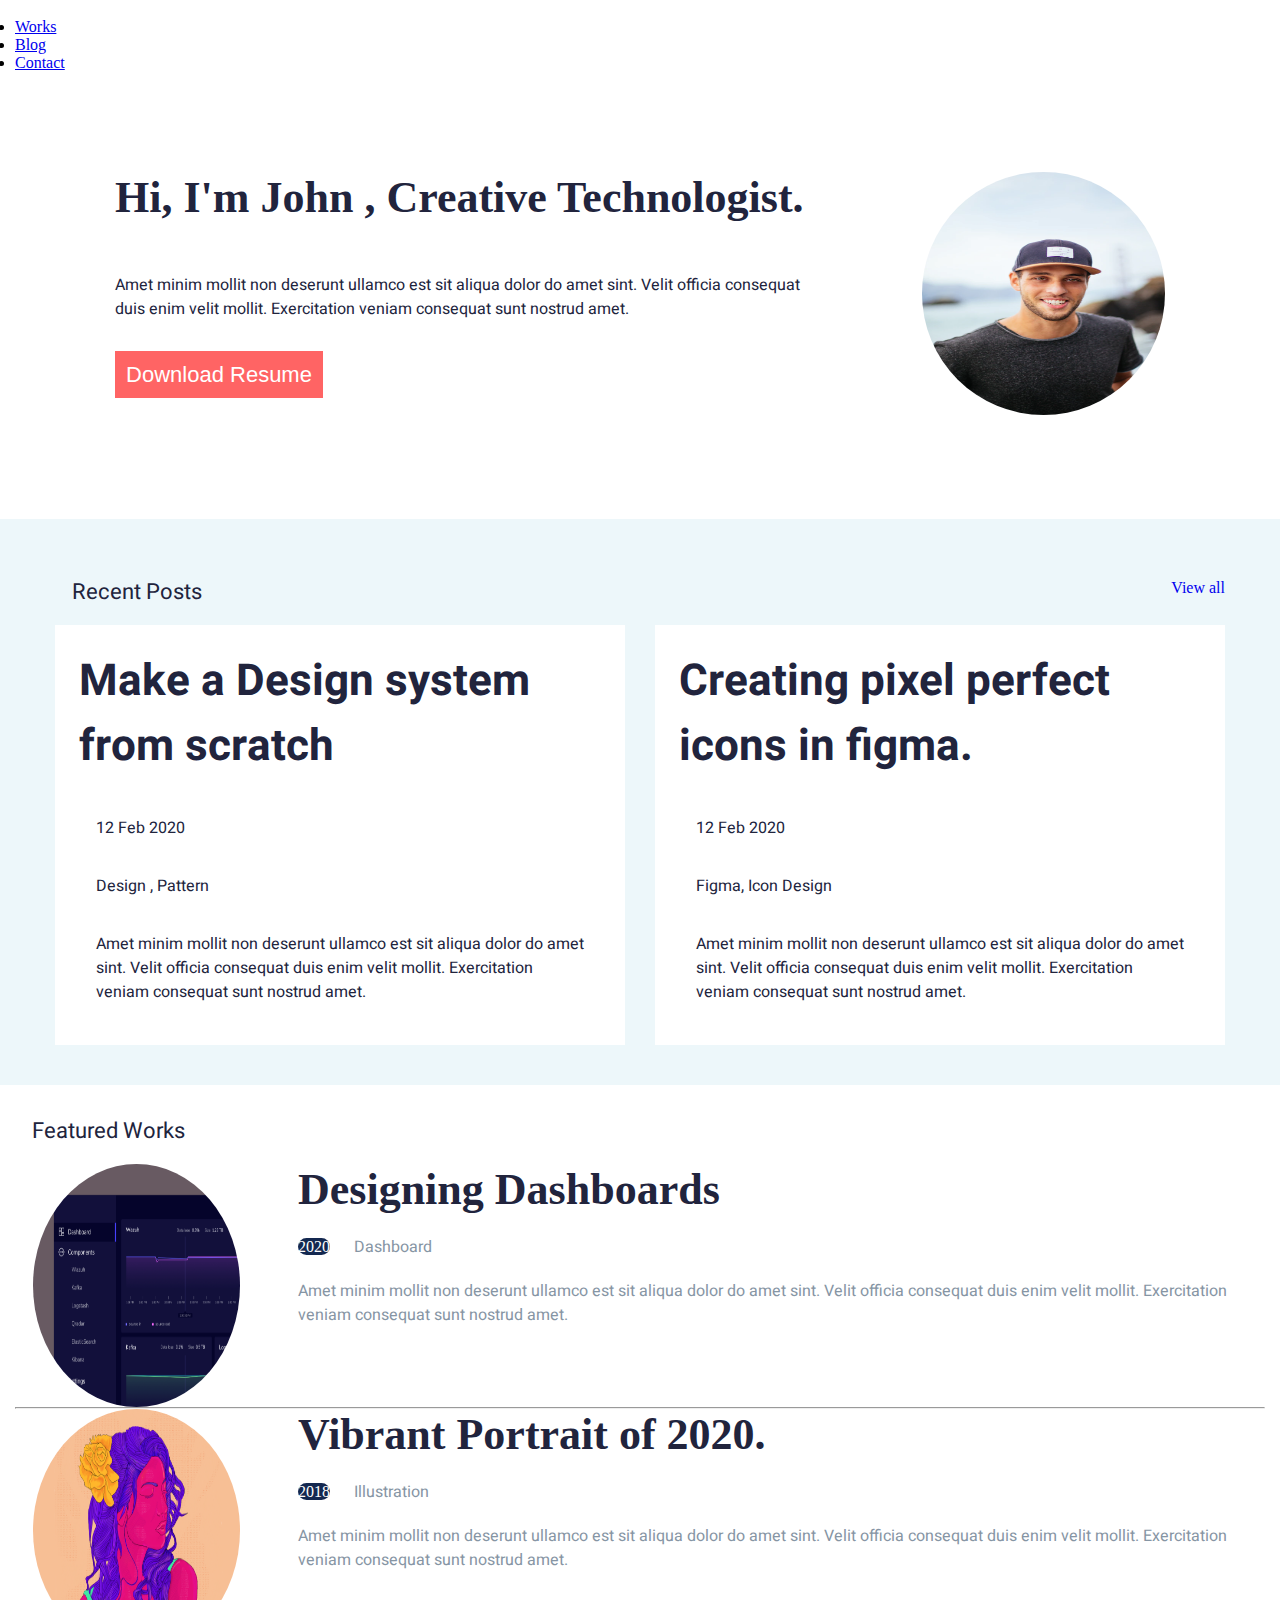
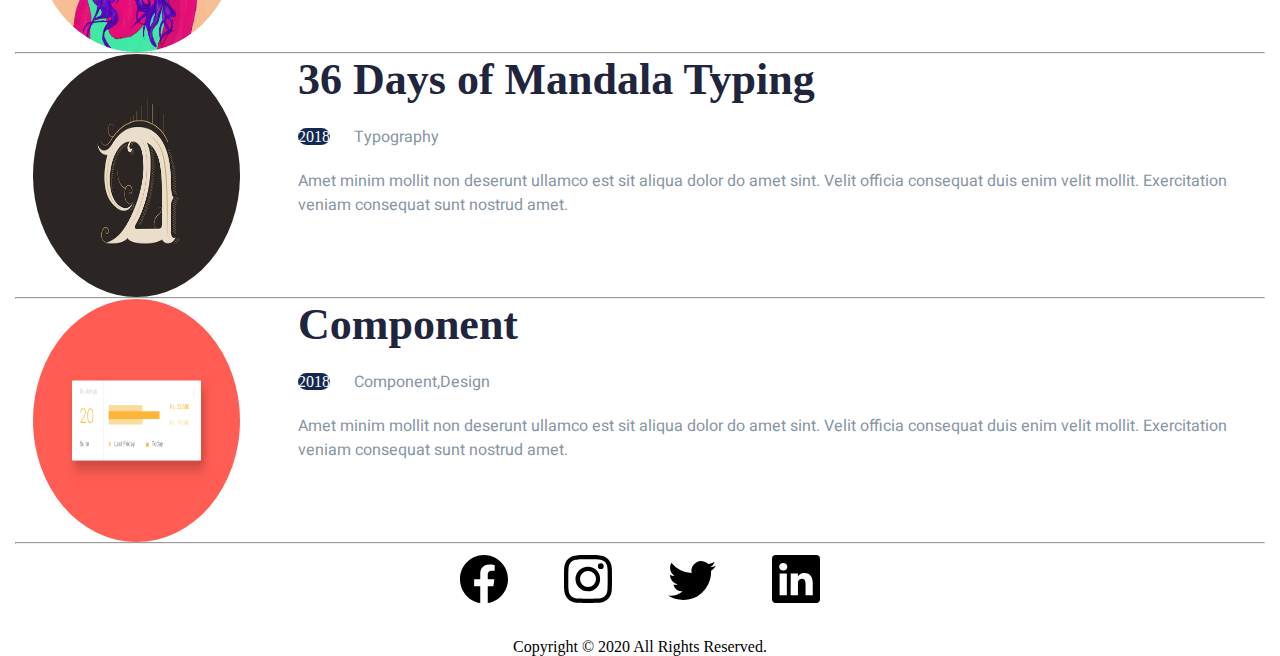
<file: index.html>
<!DOCTYPE html>
<html lang="en">

<head>
    <meta charset="UTF-8" />
    <meta name="viewport" content="width=device-width, initial-scale=1.0" />
    <title>Document</title>
    <link href="https://cdn.jsdelivr.net/npm/bootstrap@5.3.1/dist/css/bootstrap.min.css" rel="stylesheet"
        integrity="sha384-4bw+/aepP/YC94hEpVNVgiZdgIC5+VKNBQNGCHeKRQN+PtmoHDEXuppvnDJzQIu9" crossorigin="anonymous">
</head>
<link href="https://fonts.googleapis.com/css2?family=Heebo:wght@100;300;500;600;800&display=swap" rel="stylesheet">
<link rel="stylesheet" href="/css/style.css">

<body>
    <!-- section for navbar start-->
    <nav class="navbar navbar-expand-lg navbar-light">
        <div class="container justify-content-end">
            <button class="navbar-toggler justify-content-end" type="button" data-bs-toggle="collapse"
                data-bs-target="#navbarSupportedContent" aria-controls="navbarSupportedContent" aria-expanded="false"
                aria-label="Toggle navigation">
                <span class="navbar-toggler-icon"></span>
            </button>
            <div class="collapse navbar-collapse justify-content-end" id="navbarSupportedContent">
                <ul class="navbar-nav ml-auto">
                    <li class="nav-item active">
                        <a href="/work.html" aria-page="current" class="nav-link fs-4">Works</a>
                    </li>
                    <li class="nav-item active">
                        <a href="/index.html" aria-page="current" class="nav-link fs-4">Blog</a>
                    </li>
                    <li class="nav-item active">
                        <a href="#" aria-page="current" class="nav-link fs-4">Contact</a>
                    </li>
                </ul>
            </div>
        </div>
    </nav>
    <!-- section for navbar end -->

    <!-- hero section start -->
    <div class="hero">
        <div class="container">
            <div class="hero__wrapper">
                <div class="hero__content">
                        <h1>Hi, I'm John , Creative Technologist.</h1>
                        <p class="intro">
                            Amet minim mollit non deserunt ullamco est sit aliqua dolor do amet sint. Velit officia consequat
                            duis enim velit mollit. Exercitation veniam consequat sunt nostrud amet.</p>
                        <button class="download">Download Resume</button>
                </div>
                <div class="hero__img">
                    <img src="images/img-2.png" class="image" alt="person">
                </div>
            </div>
        </div>
    </div>
   

    <!-- hero section end -->

    <!-- Recent post section start -->
    <div class="new-section">
        <div class="container">
            <div class="posts">
                <p class="true">Recent
                    Posts</p>
                <a href="#">View
                    all</a>
            </div>
            <div class="new-section_wrapper "> <!-- Corrected class name -->
                <div class="new-section__left">
                    <h2>Make a Design system from scratch</h2>
                    <div class="d-flex justify-content-left">
                        <p class="no">12 Feb 2020</p>
                        <p class="letters">Design , Pattern</p>
                    </div>

                    <p>Amet minim mollit non deserunt ullamco est sit aliqua dolor do amet sint. Velit officia consequat
                        duis enim velit mollit. Exercitation veniam consequat sunt nostrud amet.</p>
                </div>

                <!-- You might want to close the row here or add another column if needed -->

                <div class="new-section__right">
                    <h2>Creating pixel perfect icons in figma.</h2>
                    <div class="d-flex justify-content-left">
                        <p class="no">12 Feb 2020</p>
                        <p class="letters">Figma, Icon Design</p>
                    </div>

                    <p>Amet minim mollit non deserunt ullamco est sit aliqua dolor do amet sint. Velit officia consequat
                        duis enim velit mollit. Exercitation veniam consequat sunt nostrud amet.</p>
                </div>
            </div>
        </div>
    </div>

    <!-- Recent post section end -->

    <!-- work section start -->

    <div class="container">
        <p class="work">Featured Works</p>
        <div class="tasks">
            <img src="/images/img-3.png" class="stock col-4 rounded-3" alt="stocks">
            <div class="design flex-column">
                <h2 class="title">Designing Dashboards</h2>
                <div class="row d-inline-block px-3">
                    <span class="date">2020</span>

                    <span class="para">
                        Dashboard</span>
                </div>
                <p class="para">Amet minim mollit non deserunt ullamco est sit aliqua dolor do
                    amet sint. Velit
                    officia consequat
                    duis enim velit mollit. Exercitation veniam consequat sunt nostrud amet.</p>
            </div>
        </div>
        <hr>
        <div class="tasks">
            <img src="/images/img-4.png" class="stock col-4 rounded-3" alt="stocks">
            <div class="design flex-column">
                <h2 class="title">Vibrant Portrait of 2020.</h2>
                <div class="row d-inline-block px-3">
                    <span class="date">2018</span>

                    <span class="para">
                        Illustration</span>
                </div>
                <p class="para">Amet minim mollit non deserunt ullamco est sit aliqua dolor do
                    amet sint. Velit
                    officia consequat
                    duis enim velit mollit. Exercitation veniam consequat sunt nostrud amet.</p>
            </div>
        </div>
        <hr>
        <div class="tasks">
            <img src="/images/img-5.png" class="stock col-4 rounded-3" alt="stocks">
            <div class="design flex-column">
                <h2 class="title">36 Days of Mandala Typing</h2>
                <div class="row d-inline-block px-3">
                    <span class="date">2018</span>
                    <span class=" para">
                        Typography</span>
                </div>
                <p class="para">Amet minim mollit non deserunt ullamco est sit aliqua dolor do
                    amet sint. Velit
                    officia consequat
                    duis enim velit mollit. Exercitation veniam consequat sunt nostrud amet.</p>
            </div>
        </div>
        <hr>
        <div class="tasks">
            <img src="/images/img-6.png" class="stock col-4 rounded-3" alt="stocks">
            <div class="design flex-column">
                <h2 class="title">Component</h2>
                <div class="row d-inline-block px-3">
                    <span class="date">2018</span>
                    <span class="para">
                        Component,Design</span>
                </div>
                <p class="para">Amet minim mollit non deserunt ullamco est sit aliqua dolor do
                    amet sint. Velit
                    officia consequat
                    duis enim velit mollit. Exercitation veniam consequat sunt nostrud amet.</p>
            </div>
        </div>
        <hr>
    </div>


    <!-- work section end -->

    <!-- section for footer start -->
    <footer>
        <div class="icons">
            <section class="icon">
                <svg xmlns="http://www.w3.org/2000/svg" fill="currentColor" class="facebook" viewBox="0 0 16 16">
                    <path
                        d="M16 8.049c0-4.446-3.582-8.05-8-8.05C3.58 0-.002 3.603-.002 8.05c0 4.017 2.926 7.347 6.75 7.951v-5.625h-2.03V8.05H6.75V6.275c0-2.017 1.195-3.131 3.022-3.131.876 0 1.791.157 1.791.157v1.98h-1.009c-.993 0-1.303.621-1.303 1.258v1.51h2.218l-.354 2.326H9.25V16c3.824-.604 6.75-3.934 6.75-7.951z" />
                </svg>
                <svg xmlns="http://www.w3.org/2000/svg" class="instagram" fill="currentColor" viewBox="0 0 16 16">
                    <path
                        d="M8 0C5.829 0 5.556.01 4.703.048 3.85.088 3.269.222 2.76.42a3.917 3.917 0 0 0-1.417.923A3.927 3.927 0 0 0 .42 2.76C.222 3.268.087 3.85.048 4.7.01 5.555 0 5.827 0 8.001c0 2.172.01 2.444.048 3.297.04.852.174 1.433.372 1.942.205.526.478.972.923 1.417.444.445.89.719 1.416.923.51.198 1.09.333 1.942.372C5.555 15.99 5.827 16 8 16s2.444-.01 3.298-.048c.851-.04 1.434-.174 1.943-.372a3.916 3.916 0 0 0 1.416-.923c.445-.445.718-.891.923-1.417.197-.509.332-1.09.372-1.942C15.99 10.445 16 10.173 16 8s-.01-2.445-.048-3.299c-.04-.851-.175-1.433-.372-1.941a3.926 3.926 0 0 0-.923-1.417A3.911 3.911 0 0 0 13.24.42c-.51-.198-1.092-.333-1.943-.372C10.443.01 10.172 0 7.998 0h.003zm-.717 1.442h.718c2.136 0 2.389.007 3.232.046.78.035 1.204.166 1.486.275.373.145.64.319.92.599.28.28.453.546.598.92.11.281.24.705.275 1.485.039.843.047 1.096.047 3.231s-.008 2.389-.047 3.232c-.035.78-.166 1.203-.275 1.485a2.47 2.47 0 0 1-.599.919c-.28.28-.546.453-.92.598-.28.11-.704.24-1.485.276-.843.038-1.096.047-3.232.047s-2.39-.009-3.233-.047c-.78-.036-1.203-.166-1.485-.276a2.478 2.478 0 0 1-.92-.598 2.48 2.48 0 0 1-.6-.92c-.109-.281-.24-.705-.275-1.485-.038-.843-.046-1.096-.046-3.233 0-2.136.008-2.388.046-3.231.036-.78.166-1.204.276-1.486.145-.373.319-.64.599-.92.28-.28.546-.453.92-.598.282-.11.705-.24 1.485-.276.738-.034 1.024-.044 2.515-.045v.002zm4.988 1.328a.96.96 0 1 0 0 1.92.96.96 0 0 0 0-1.92zm-4.27 1.122a4.109 4.109 0 1 0 0 8.217 4.109 4.109 0 0 0 0-8.217zm0 1.441a2.667 2.667 0 1 1 0 5.334 2.667 2.667 0 0 1 0-5.334z" />
                </svg>
                <svg xmlns="http://www.w3.org/2000/svg" fill="currentColor" class="twitter" viewBox="0 0 16 16">
                    <path
                        d="M5.026 15c6.038 0 9.341-5.003 9.341-9.334 0-.14 0-.282-.006-.422A6.685 6.685 0 0 0 16 3.542a6.658 6.658 0 0 1-1.889.518 3.301 3.301 0 0 0 1.447-1.817 6.533 6.533 0 0 1-2.087.793A3.286 3.286 0 0 0 7.875 6.03a9.325 9.325 0 0 1-6.767-3.429 3.289 3.289 0 0 0 1.018 4.382A3.323 3.323 0 0 1 .64 6.575v.045a3.288 3.288 0 0 0 2.632 3.218 3.203 3.203 0 0 1-.865.115 3.23 3.23 0 0 1-.614-.057 3.283 3.283 0 0 0 3.067 2.277A6.588 6.588 0 0 1 .78 13.58a6.32 6.32 0 0 1-.78-.045A9.344 9.344 0 0 0 5.026 15z" />
                </svg>
                <svg xmlns="http://www.w3.org/2000/svg" fill="currentColor" class="linkedin" viewBox="0 0 16 16">
                    <path
                        d="M0 1.146C0 .513.526 0 1.175 0h13.65C15.474 0 16 .513 16 1.146v13.708c0 .633-.526 1.146-1.175 1.146H1.175C.526 16 0 15.487 0 14.854V1.146zm4.943 12.248V6.169H2.542v7.225h2.401zm-1.2-8.212c.837 0 1.358-.554 1.358-1.248-.015-.709-.52-1.248-1.342-1.248-.822 0-1.359.54-1.359 1.248 0 .694.521 1.248 1.327 1.248h.016zm4.908 8.212V9.359c0-.216.016-.432.08-.586.173-.431.568-.878 1.232-.878.869 0 1.216.662 1.216 1.634v3.865h2.401V9.25c0-2.22-1.184-3.252-2.764-3.252-1.274 0-1.845.7-2.165 1.193v.025h-.016a5.54 5.54 0 0 1 .016-.025V6.169h-2.4c.03.678 0 7.225 0 7.225h2.4z" />
                </svg>
            </section>
        </div>
        <div class="text">
            Copyright © 2020 All Rights Reserved.
        </div>
    </footer>

    <!-- section for footer ends -->
    <script src="https://code.jquery.com/jquery-3.6.0.min.js"
        integrity="sha384-KyZXEAg3QhqLMpG8r+Knujsl5/3pQIz5z6U5TJ+1O4f2aaRaEVRc3E9R9Ez0xw4p2"
        crossorigin="anonymous"></script>
    <script src="https://cdn.jsdelivr.net/npm/@popperjs/core@2.11.6/dist/umd/popper.min.js"
        integrity="sha384-oBqDVmMz9ATKxIep9tiCxS/Z9fNfEXiDAYTujMAeBAsjFuCZSmKbSSUnQlmh/jp3"
        crossorigin="anonymous"></script>
    <script src="https://cdn.jsdelivr.net/npm/bootstrap@5.2.3/dist/js/bootstrap.min.js"
        integrity="sha384-cuYeSxntonz0PPNlHhBs68uyIAVpIIOZZ5JqeqvYYIcEL727kskC66kF92t6Xl2V"
        crossorigin="anonymous"></script>
</body>

</html>
</file>
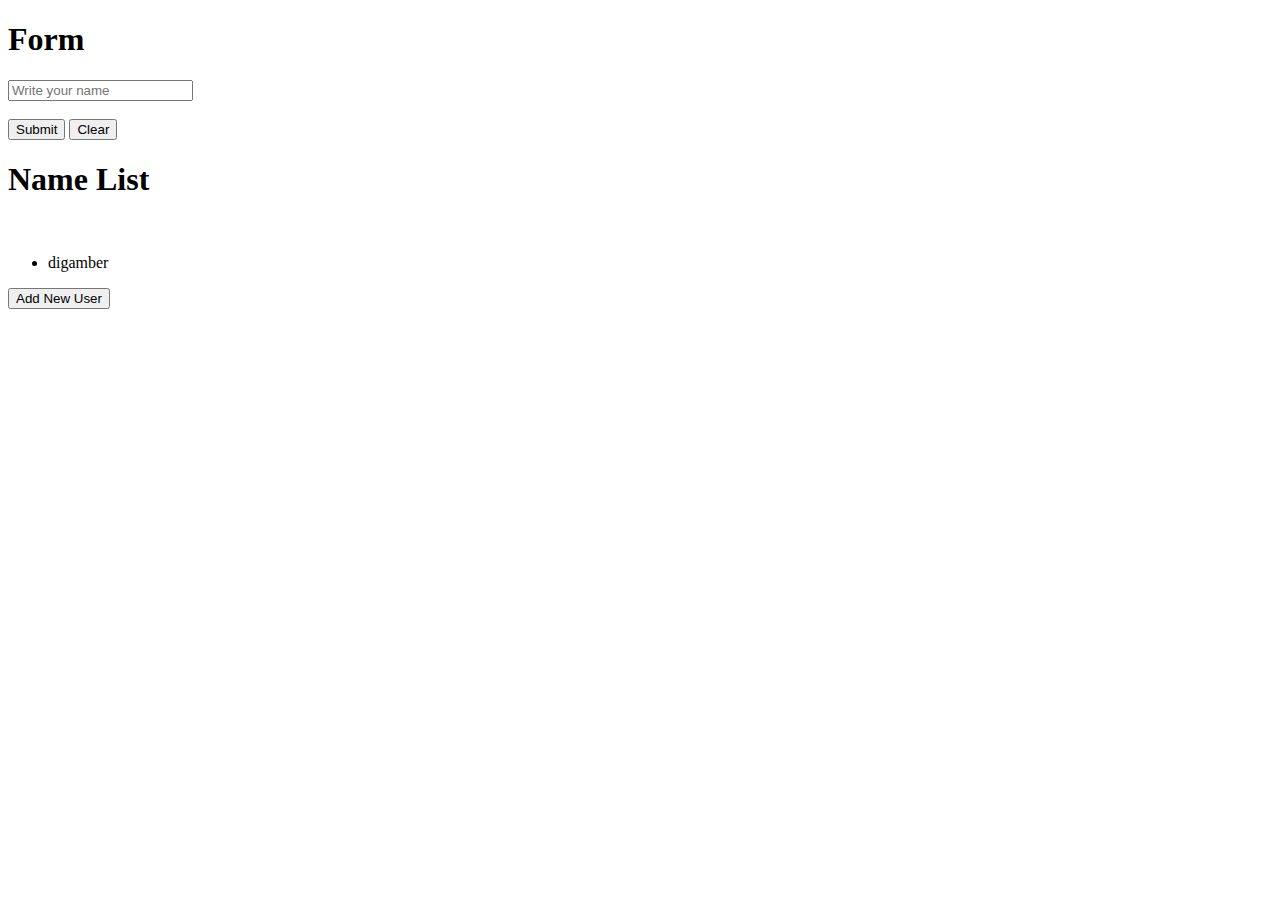
<file: index1.html>
<!DOCTYPE html>
<html lang="en">
<head>
    <meta charset="UTF-8">
    <meta name="viewport" content="width=device-width, initial-scale=1.0">
    <script src="./index.js"></script>
    <title>Document</title>
</head>
<body>

    <h1>Form</h1>
    <form id="form">
        <input type="text" placeholder="Write your name" class="name">
        <br><br>        
        <input type="submit" id="submitButton">
        <button class="clearButton">Clear</button>     
    </form>
    <h1>Name List</h1>
    <div class="list">
    </div>


    <br />
    <div class="user-list">
        <ul class="user-list__list-of-users">
            <!--<li class="user-list__user"></li>-->
        </ul>
        <button class="user-list__add-new-user">Add New User</button>
    </div>

</body>
</html>
</file>
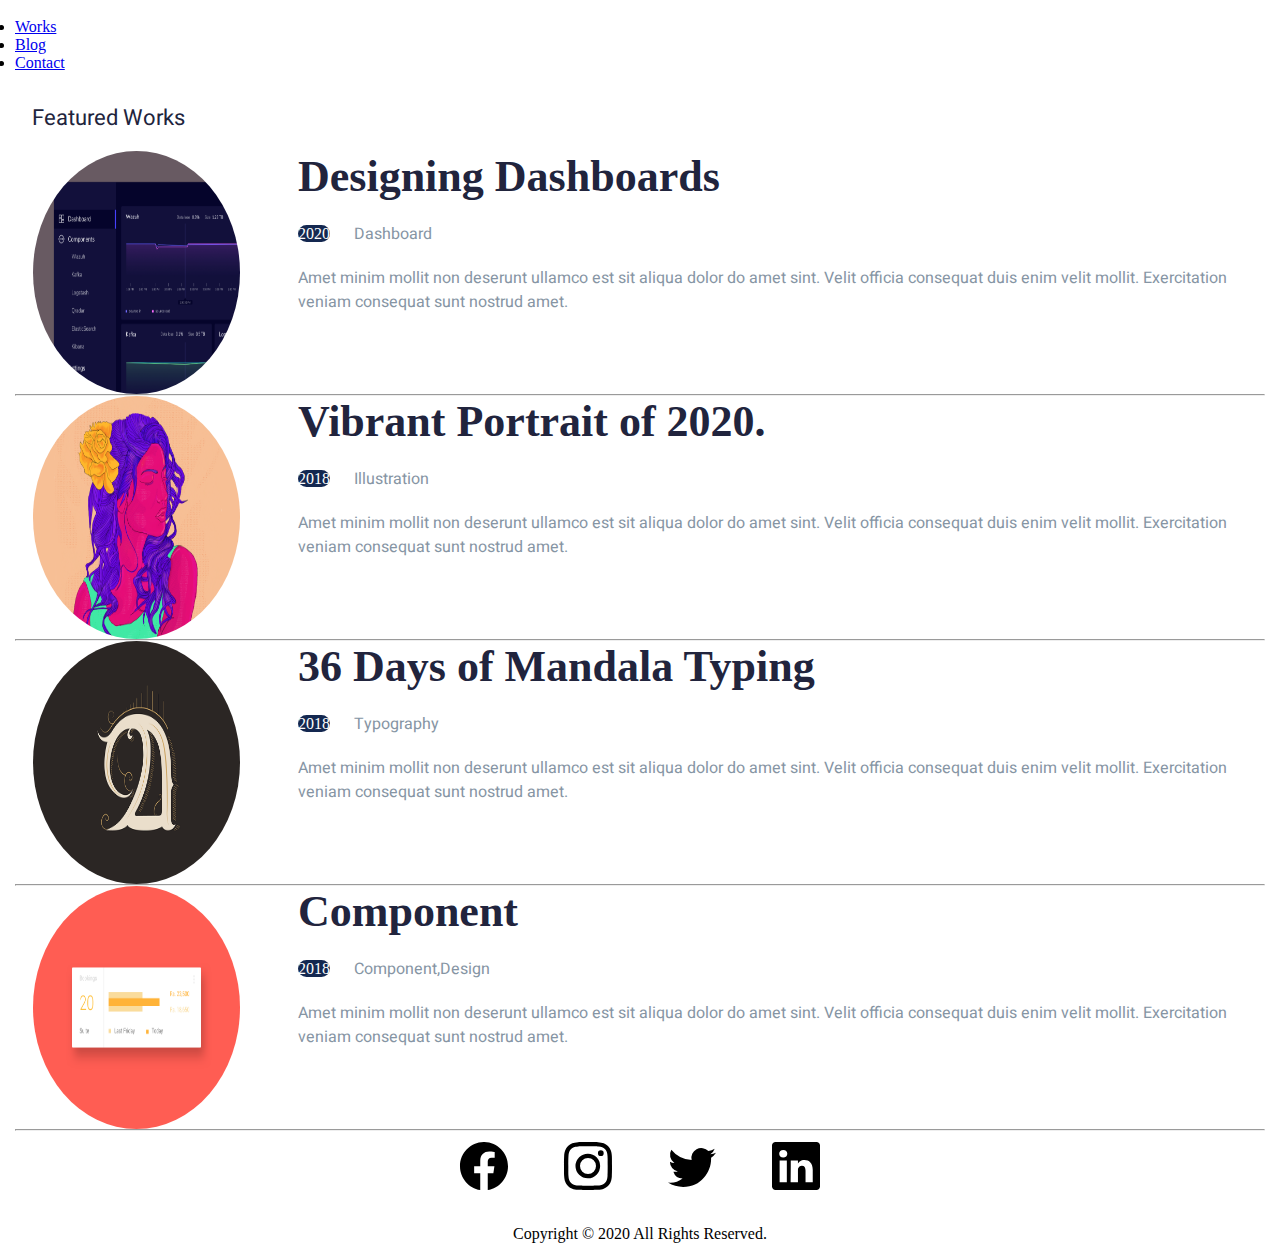
<file: work.html>
<!DOCTYPE html>
<html lang="en">

<head>
    <meta charset="UTF-8">
    <meta name="viewport" content="width=device-width, initial-scale=1.0">
    <title>Document</title>
    <link href="https://cdn.jsdelivr.net/npm/bootstrap@5.3.1/dist/css/bootstrap.min.css" rel="stylesheet"
        integrity="sha384-4bw+/aepP/YC94hEpVNVgiZdgIC5+VKNBQNGCHeKRQN+PtmoHDEXuppvnDJzQIu9" crossorigin="anonymous">
        <link href="https://fonts.googleapis.com/css2?family=Heebo:wght@100;300;500;600;800&display=swap" rel="stylesheet">
        <link rel="stylesheet" href="/css/style.css">
</head>

<body>
    <!-- section for navbar start -->
    <nav class="navbar navbar-expand-lg navbar-light">
        <div class="container justify-content-end">
            <button class="navbar-toggler justify-content-end" type="button" data-bs-toggle="collapse"
                data-bs-target="#navbarSupportedContent" aria-controls="navbarSupportedContent" aria-expanded="false"
                aria-label="Toggle navigation">
                <span class="navbar-toggler-icon"></span>
            </button>
            <div class="collapse navbar-collapse justify-content-end" id="navbarSupportedContent">
                <ul class="navbar-nav ml-auto">
                    <li class="nav-item active">
                        <a href="/work.html" aria-page="current" class="nav-link fs-4">Works</a>
                    </li>
                    <li class="nav-item active">
                        <a href="/index.html" aria-page="current" class="nav-link fs-4">Blog</a>
                    </li>
                    <li class="nav-item active">
                        <a href="#" aria-page="current" class="nav-link fs-4">Contact</a>
                    </li>
                </ul>
            </div>
        </div>
    </nav>
    <!-- section for navbar ends -->

    <!-- Work section start -->
    <div class="container">
        <p class="work">Featured Works</p>
        <div class="tasks">
            <img src="/images/img-3.png" class="stock col-4 rounded-3" alt="stocks">
            <div class="design flex-column">
                <h2 class="title">Designing Dashboards</h2>
                <div class="row d-inline-block px-3">
                    <span class="date">2020</span>

                    <span class="para">
                        Dashboard</span>
                </div>
                <p class="para">Amet minim mollit non deserunt ullamco est sit aliqua dolor do
                    amet sint. Velit
                    officia consequat
                    duis enim velit mollit. Exercitation veniam consequat sunt nostrud amet.</p>
            </div>
        </div>
        <hr>
        <div class="tasks">
            <img src="/images/img-4.png" class="stock col-4 rounded-3" alt="stocks">
            <div class="design flex-column">
                <h2 class="title">Vibrant Portrait of 2020.</h2>
                <div class="row d-inline-block px-3">
                    <span class="date">2018</span>

                    <span class="para">
                        Illustration</span>
                </div>
                <p class="para">Amet minim mollit non deserunt ullamco est sit aliqua dolor do
                    amet sint. Velit
                    officia consequat
                    duis enim velit mollit. Exercitation veniam consequat sunt nostrud amet.</p>
            </div>
        </div>
        <hr>
        <div class="tasks">
            <img src="/images/img-5.png" class="stock col-4 rounded-3" alt="stocks">
            <div class="design flex-column">
                <h2 class="title">36 Days of Mandala Typing</h2>
                <div class="row d-inline-block px-3">
                    <span class="date">2018</span>
                    <span class=" para">
                        Typography</span>
                </div>
                <p class="para">Amet minim mollit non deserunt ullamco est sit aliqua dolor do
                    amet sint. Velit
                    officia consequat
                    duis enim velit mollit. Exercitation veniam consequat sunt nostrud amet.</p>
            </div>
        </div>
        <hr>
        <div class="tasks">
            <img src="/images/img-6.png" class="stock col-4 rounded-3" alt="stocks">
            <div class="design flex-column">
                <h2 class="title p-1">Component</h2>
                <div class="row d-inline-block px-3">
                    <span class="date">2018</span>
                    <span class="para">
                        Component,Design</span>
                </div>
                <p class="para">Amet minim mollit non deserunt ullamco est sit aliqua dolor do
                    amet sint. Velit
                    officia consequat
                    duis enim velit mollit. Exercitation veniam consequat sunt nostrud amet.</p>
            </div>
        </div>
        <hr>
    </div>
    <!-- Work section end -->

    <!-- section for footer start -->
    <footer>
        <div class="icons">
            <section class="icon">
                <svg xmlns="http://www.w3.org/2000/svg" fill="currentColor" class="facebook" viewBox="0 0 16 16">
                    <path
                        d="M16 8.049c0-4.446-3.582-8.05-8-8.05C3.58 0-.002 3.603-.002 8.05c0 4.017 2.926 7.347 6.75 7.951v-5.625h-2.03V8.05H6.75V6.275c0-2.017 1.195-3.131 3.022-3.131.876 0 1.791.157 1.791.157v1.98h-1.009c-.993 0-1.303.621-1.303 1.258v1.51h2.218l-.354 2.326H9.25V16c3.824-.604 6.75-3.934 6.75-7.951z" />
                </svg>
                <svg xmlns="http://www.w3.org/2000/svg" class="instagram" fill="currentColor" viewBox="0 0 16 16">
                    <path
                        d="M8 0C5.829 0 5.556.01 4.703.048 3.85.088 3.269.222 2.76.42a3.917 3.917 0 0 0-1.417.923A3.927 3.927 0 0 0 .42 2.76C.222 3.268.087 3.85.048 4.7.01 5.555 0 5.827 0 8.001c0 2.172.01 2.444.048 3.297.04.852.174 1.433.372 1.942.205.526.478.972.923 1.417.444.445.89.719 1.416.923.51.198 1.09.333 1.942.372C5.555 15.99 5.827 16 8 16s2.444-.01 3.298-.048c.851-.04 1.434-.174 1.943-.372a3.916 3.916 0 0 0 1.416-.923c.445-.445.718-.891.923-1.417.197-.509.332-1.09.372-1.942C15.99 10.445 16 10.173 16 8s-.01-2.445-.048-3.299c-.04-.851-.175-1.433-.372-1.941a3.926 3.926 0 0 0-.923-1.417A3.911 3.911 0 0 0 13.24.42c-.51-.198-1.092-.333-1.943-.372C10.443.01 10.172 0 7.998 0h.003zm-.717 1.442h.718c2.136 0 2.389.007 3.232.046.78.035 1.204.166 1.486.275.373.145.64.319.92.599.28.28.453.546.598.92.11.281.24.705.275 1.485.039.843.047 1.096.047 3.231s-.008 2.389-.047 3.232c-.035.78-.166 1.203-.275 1.485a2.47 2.47 0 0 1-.599.919c-.28.28-.546.453-.92.598-.28.11-.704.24-1.485.276-.843.038-1.096.047-3.232.047s-2.39-.009-3.233-.047c-.78-.036-1.203-.166-1.485-.276a2.478 2.478 0 0 1-.92-.598 2.48 2.48 0 0 1-.6-.92c-.109-.281-.24-.705-.275-1.485-.038-.843-.046-1.096-.046-3.233 0-2.136.008-2.388.046-3.231.036-.78.166-1.204.276-1.486.145-.373.319-.64.599-.92.28-.28.546-.453.92-.598.282-.11.705-.24 1.485-.276.738-.034 1.024-.044 2.515-.045v.002zm4.988 1.328a.96.96 0 1 0 0 1.92.96.96 0 0 0 0-1.92zm-4.27 1.122a4.109 4.109 0 1 0 0 8.217 4.109 4.109 0 0 0 0-8.217zm0 1.441a2.667 2.667 0 1 1 0 5.334 2.667 2.667 0 0 1 0-5.334z" />
                </svg>
                <svg xmlns="http://www.w3.org/2000/svg" fill="currentColor" class="twitter" viewBox="0 0 16 16">
                    <path
                        d="M5.026 15c6.038 0 9.341-5.003 9.341-9.334 0-.14 0-.282-.006-.422A6.685 6.685 0 0 0 16 3.542a6.658 6.658 0 0 1-1.889.518 3.301 3.301 0 0 0 1.447-1.817 6.533 6.533 0 0 1-2.087.793A3.286 3.286 0 0 0 7.875 6.03a9.325 9.325 0 0 1-6.767-3.429 3.289 3.289 0 0 0 1.018 4.382A3.323 3.323 0 0 1 .64 6.575v.045a3.288 3.288 0 0 0 2.632 3.218 3.203 3.203 0 0 1-.865.115 3.23 3.23 0 0 1-.614-.057 3.283 3.283 0 0 0 3.067 2.277A6.588 6.588 0 0 1 .78 13.58a6.32 6.32 0 0 1-.78-.045A9.344 9.344 0 0 0 5.026 15z" />
                </svg>
                <svg xmlns="http://www.w3.org/2000/svg" fill="currentColor" class="linkedin" viewBox="0 0 16 16">
                    <path
                        d="M0 1.146C0 .513.526 0 1.175 0h13.65C15.474 0 16 .513 16 1.146v13.708c0 .633-.526 1.146-1.175 1.146H1.175C.526 16 0 15.487 0 14.854V1.146zm4.943 12.248V6.169H2.542v7.225h2.401zm-1.2-8.212c.837 0 1.358-.554 1.358-1.248-.015-.709-.52-1.248-1.342-1.248-.822 0-1.359.54-1.359 1.248 0 .694.521 1.248 1.327 1.248h.016zm4.908 8.212V9.359c0-.216.016-.432.08-.586.173-.431.568-.878 1.232-.878.869 0 1.216.662 1.216 1.634v3.865h2.401V9.25c0-2.22-1.184-3.252-2.764-3.252-1.274 0-1.845.7-2.165 1.193v.025h-.016a5.54 5.54 0 0 1 .016-.025V6.169h-2.4c.03.678 0 7.225 0 7.225h2.4z" />
                </svg>
            </section>
        </div>
        <div class="text">
            Copyright © 2020 All Rights Reserved.
        </div>
    </footer>
    <!-- section for footer end -->
    <script src="https://code.jquery.com/jquery-3.6.0.min.js"
        integrity="sha384-KyZXEAg3QhqLMpG8r+Knujsl5/3pQIz5z6U5TJ+1O4f2aaRaEVRc3E9R9Ez0xw4p2"
        crossorigin="anonymous"></script>
    <script src="https://cdn.jsdelivr.net/npm/@popperjs/core@2.11.6/dist/umd/popper.min.js"
        integrity="sha384-oBqDVmMz9ATKxIep9tiCxS/Z9fNfEXiDAYTujMAeBAsjFuCZSmKbSSUnQlmh/jp3"
        crossorigin="anonymous"></script>
    <script src="https://cdn.jsdelivr.net/npm/bootstrap@5.2.3/dist/js/bootstrap.min.js"
        integrity="sha384-cuYeSxntonz0PPNlHhBs68uyIAVpIIOZZ5JqeqvYYIcEL727kskC66kF92t6Xl2V"
        crossorigin="anonymous"></script>
</body>

</html>
</file>
<file: css/style.css>
h1, h2 {
  color: #21243D;
  font-size: 44px;
  padding-bottom: 20px;
}
@media screen and (max-width: 767px) {
  h1, h2 {
    padding-top: 10px;
    font-size: 24px;
    font-style: normal;
    font-weight: 700;
    line-height: 30px;
  }
}

p {
  font-family: "Heebo", sans-serif;
  color: #21243D;
  font-size: 16px;
  padding: 17px;
}

.hero {
  padding: 100px;
}
@media screen and (max-width: 767px) {
  .hero {
    display: flex;
    flex-direction: column;
    align-items: center;
    justify-content: center;
  }
}
.hero__wrapper {
  display: flex;
}
@media screen and (max-width: 767px) {
  .hero__wrapper {
    display: flex;
    flex-direction: column-reverse;
    text-align: center;
    justify-content: center;
  }
}
.hero__content {
  padding-right: 100px;
}
.hero__content .download {
  background-color: #ff6464;
  color: white;
  height: 47px;
  border: hidden;
  width: 208px;
}
@media screen and (max-width: 767px) {
  .hero__content {
    padding: 5px;
  }
}
.hero .intro {
  color: #21243D;
  font-family: "Heebo", sans-serif;
  font-size: 16px;
  font-style: normal;
  font-weight: 400;
  line-height: normal;
  padding: 30px 0px;
}
@media screen and (max-width: 767px) {
  .hero .intro {
    order: 0;
  }
}

button {
  background-color: rgba(170, 34, 51, 0.1333333333);
  color: #ccc;
}

img {
  height: 243px;
  width: 243px;
  border-radius: 50%;
}

.posts {
  display: flex;
  justify-content: space-between;
  gap: 30px;
}
@media screen and (max-width: 767px) {
  .posts {
    width: 100%;
    height: 100%;
    display: flex;
    justify-content: center;
  }
}
.posts a {
  text-decoration: none;
  padding-top: 20px;
}
@media screen and (max-width: 767px) {
  .posts a {
    display: none;
  }
}

.true {
  font-size: 22px;
  font-family: "Heebo", sans-serif;
  font-weight: 400;
}
@media screen and (max-width: 767px) {
  .true {
    font-size: 33px;
  }
}

button {
  font-size: 22px;
  border: hidden;
}

.new-section {
  padding: 40px;
  background-color: #EDF7FA;
}
.new-section_wrapper {
  display: flex;
  gap: 30px;
}
@media screen and (max-width: 767px) {
  .new-section_wrapper {
    flex-direction: column;
    order: 0;
  }
}
.new-section__left {
  background: #fff;
  font-family: "Heebo", sans-serif;
  color: #21243D;
  font-size: 16px;
  padding: 24px;
}
.new-section__right {
  background: #fff;
  font-family: "Heebo", sans-serif;
  color: #21243D;
  font-size: 16px;
  padding: 24px;
}
@media screen and (max-width: 767px) {
  .new-section {
    flex-direction: column;
    order: 0;
  }
}

.work {
  font-size: 22px;
  padding-top: 30px;
}
@media screen and (max-width: 767px) {
  .work {
    display: flex;
    justify-content: center;
    font-size: 33px;
  }
}

.tasks {
  display: flex;
  gap: 30px;
}
@media screen and (max-width: 767px) {
  .tasks {
    display: flex;
    flex-direction: column;
  }
}
.tasks img {
  padding: 0px 18px;
}
@media screen and (max-width: 767px) {
  .tasks img {
    order: -1;
    height: 100%;
    width: 100%;
  }
}
.tasks .design {
  padding: 0px 10px;
}
@media screen and (max-width: 767px) {
  .tasks .design {
    order: 0;
  }
}
.tasks .date {
  background-color: #142850;
  color: #fff;
  border-radius: 16px;
  margin-right: 20px;
}
@media screen and (max-width: 767px) {
  .tasks .date {
    order: 1;
  }
}
.tasks .para {
  color: #8695A4;
  font-family: "Heebo", sans-serif;
  padding: 20px 0px;
}
@media screen and (max-width: 767px) {
  .tasks .para {
    order: 2;
  }
}

.text {
  display: flex;
  justify-content: center;
  padding-top: 20px;
}
@media screen and (max-width: 767px) {
  .text {
    display: flex;
    justify-content: center;
    padding-top: 30px;
  }
}

.container {
  max-width: 1320px;
  width: 100%;
  padding-right: 15px;
  padding-left: 15px;
  margin-right: auto;
  margin-left: auto;
}

.icons {
  display: flex;
  justify-content: center;
  padding: 10px;
}
.icons .icon svg {
  height: 50px;
  width: 100px;
  padding: 1px 2px;
}
@media screen and (max-width: 767px) {
  .icons .icon svg {
    height: 40px;
    width: 60px;
    padding: 5px 3px;
  }
}

* {
  padding: 0px;
  margin: 0px;
  box-sizing: border-box;
}/*# sourceMappingURL=style.css.map */
</file>
